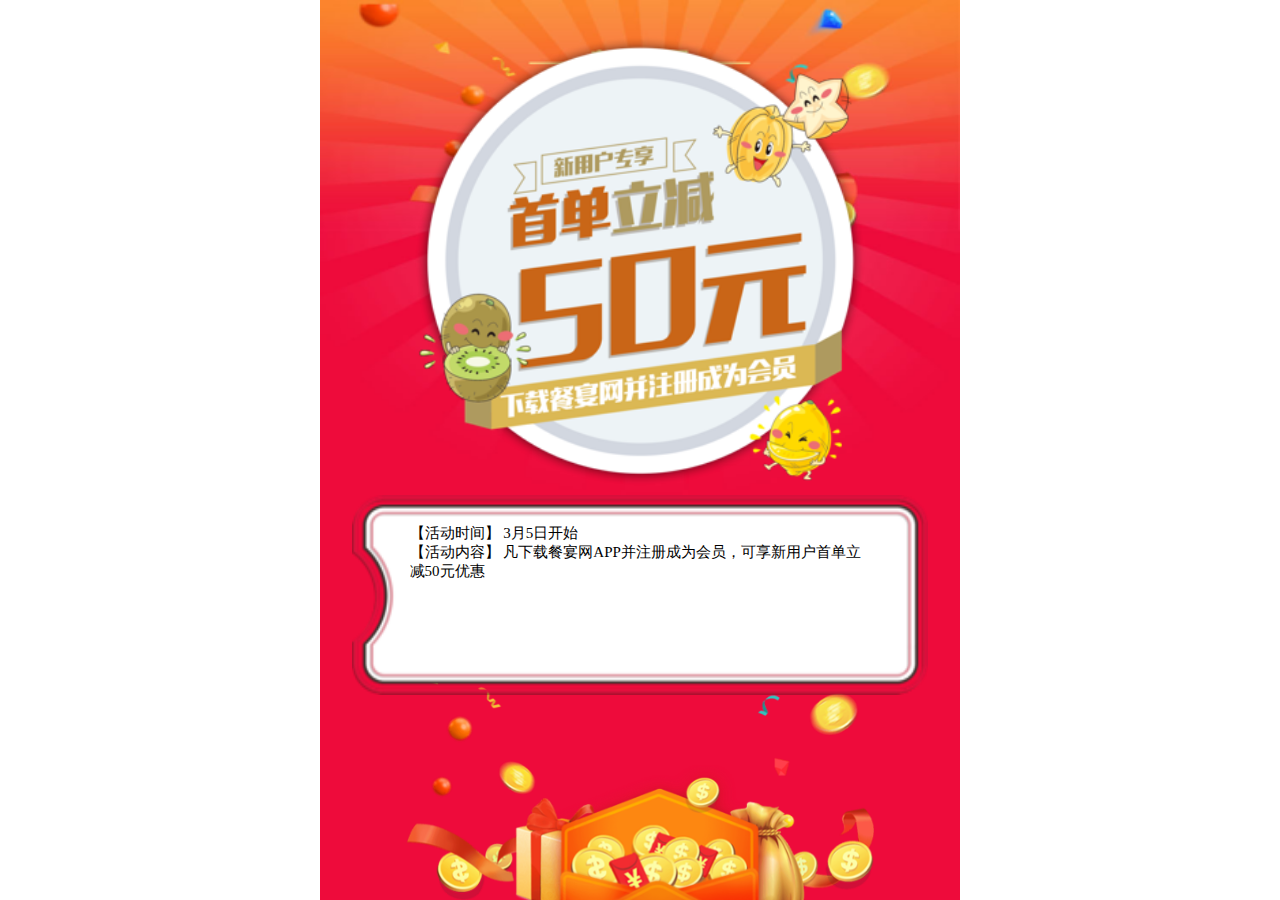
<file: index.html>
<!DOCTYPE html>
<html>

	<head>
		<meta charset="utf-8" />
		<meta name="viewport" content="width=device-width, initial-scale=1,minimum-scale=1, maximum-scale=1, user-scalable=no">
		<title></title>
		<link rel="stylesheet" type="text/css" href="css/first_single.css"/>
		
			
	</head>
	<!--
    	作者：1143896176@qq.com
    	时间：2018-03-05
    	描述：
    -->

	<body>
		<div class="warp">
			<div class="warp-img1">

			</div>
			<div class="warp-img2">
				<div class="warp-font">
					<p id="frist">【活动时间】&nbsp;3月5日开始</p>
					<p>【活动内容】&nbsp;凡下载餐宴网APP并注册成为会员，可享新用户首单立减50元优惠 </p>
				</div>
			</div>
			<div class="warp-img4"></div>

			<div class="warp-img3">

			</div>
		</div>

	</body>

</html>
</file>
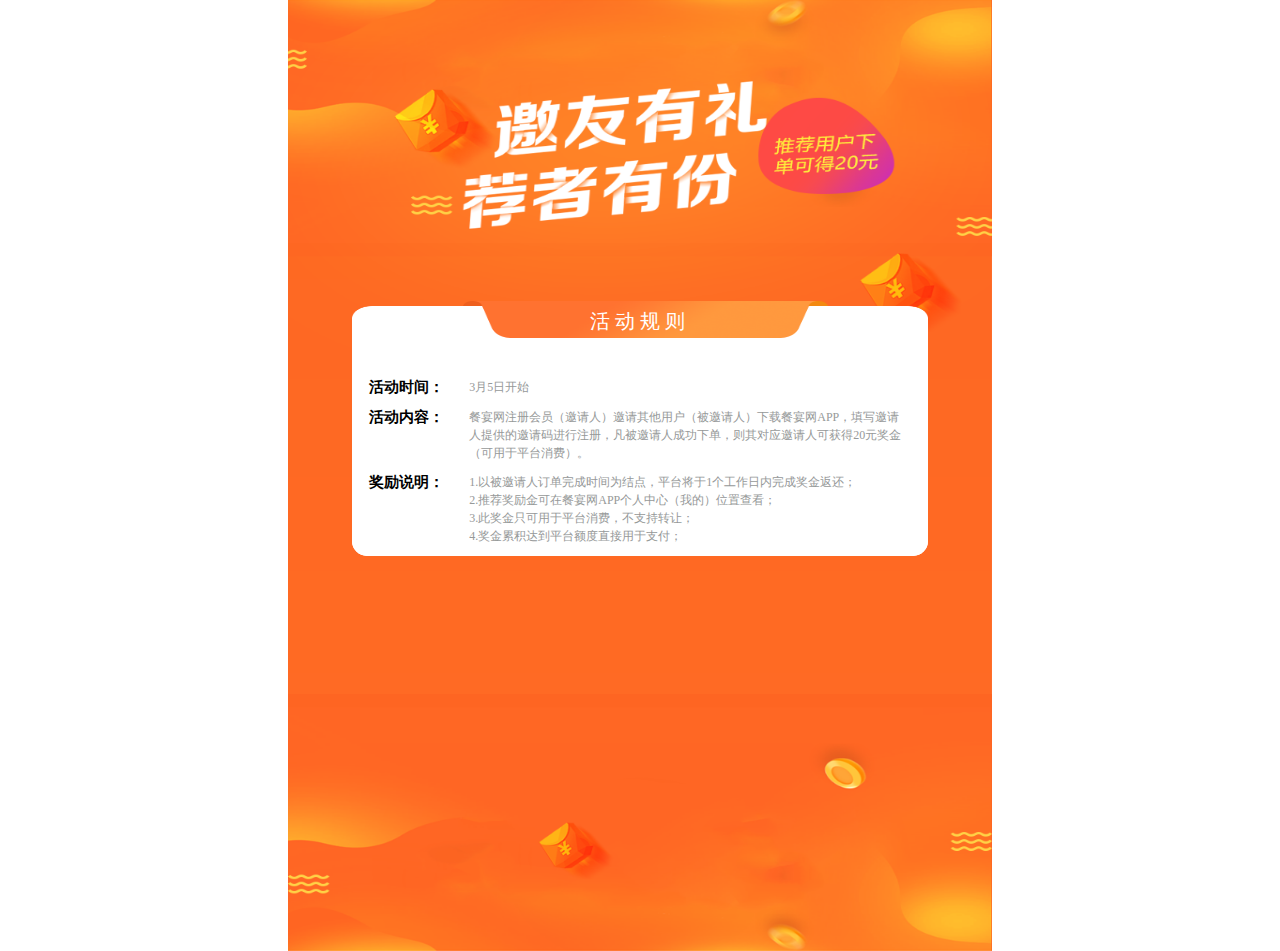
<file: invitation.html>
<!DOCTYPE html>
<html>

	<head>
		<meta charset="UTF-8">
		<meta name="viewport" content="width=device-width, initial-scale=1,minimum-scale=1, maximum-scale=1, user-scalable=no">
		<link rel="stylesheet" type="text/css" href="css/invitation.css" />
		<title></title>
		<style>

		</style>
	</head>

	<body>
		<div class="warp">
			<div class="warp-img1">
				<div class="title">活动规则</div>
				<div class="warp-font">
					<ul>
						<li>
							<div class="quiet">活动时间：</div>
							<div class="dynamic"><span>3月5日开始</span></div>
						</li>
						<li>
							<div class="quiet">活动内容：</div>
							<div class="dynamic"><span>餐宴网注册会员（邀请人）邀请其他用户（被邀请人）下载餐宴网APP，填写邀请人提供的邀请码进行注册，凡被邀请人成功下单，则其对应邀请人可获得20元奖金（可用于平台消费）。</span></div>
						</li>
						<li>
							<div class="quiet">奖励说明：</div>
							<div class="dynamic">
								<span>1.以被邀请人订单完成时间为结点，平台将于1个工作日内完成奖金返还；</span><br>
								<span> 2.推荐奖励金可在餐宴网APP个人中心（我的）位置查看；</span><br>
								<span>3.此奖金只可用于平台消费，不支持转让；</span><br>
								<span>4.奖金累积达到平台额度直接用于支付；</span><br>
							</div>
						</li>
						
					</ul>

				</div>
			</div>
		</div>
	</body>

</html>
</file>
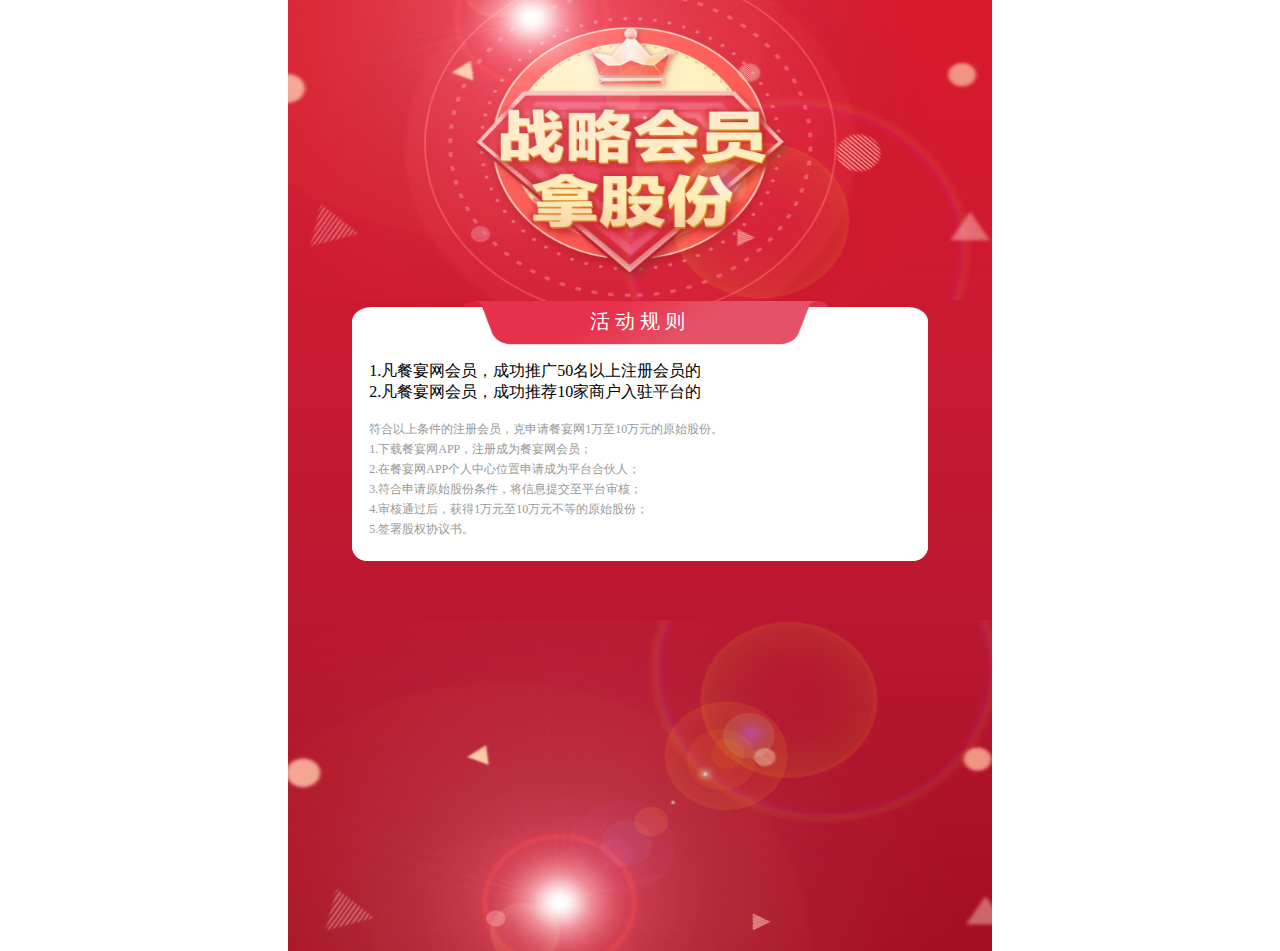
<file: member.html>
<!DOCTYPE html>
<html>

	<head>
		<meta charset="UTF-8">
		<meta name="viewport" content="width=device-width, initial-scale=1,minimum-scale=1, maximum-scale=1, user-scalable=no">
		<link rel="stylesheet" type="text/css" href="css/member.css?version=1" />
		<title></title>
	</head>

	<body>
		<div class="warp">
			<div class="warp-img1">
				<div class="title">活动规则</div>
				<div class="warp-font">
					<p>1.凡餐宴网会员，成功推广50名以上注册会员的</p>
					<p>2.凡餐宴网会员，成功推荐10家商户入驻平台的</p>
					<ul>
						<li><span>符合以上条件的注册会员，克申请餐宴网1万至10万元的原始股份。</span><br>
						<span>1.下载餐宴网APP，注册成为餐宴网会员；</span><br>
						<span>2.在餐宴网APP个人中心位置申请成为平台合伙人；</span><br>
						<span>3.符合申请原始股份条件，将信息提交至平台审核；</span><br>
						<span>4.审核通过后，获得1万元至10万元不等的原始股份；</span><br>
						<span>5.签署股权协议书。</span><br></li>
						
					</ul>

				</div>
			</div>
		</div>
	</body>

</html>
</file>
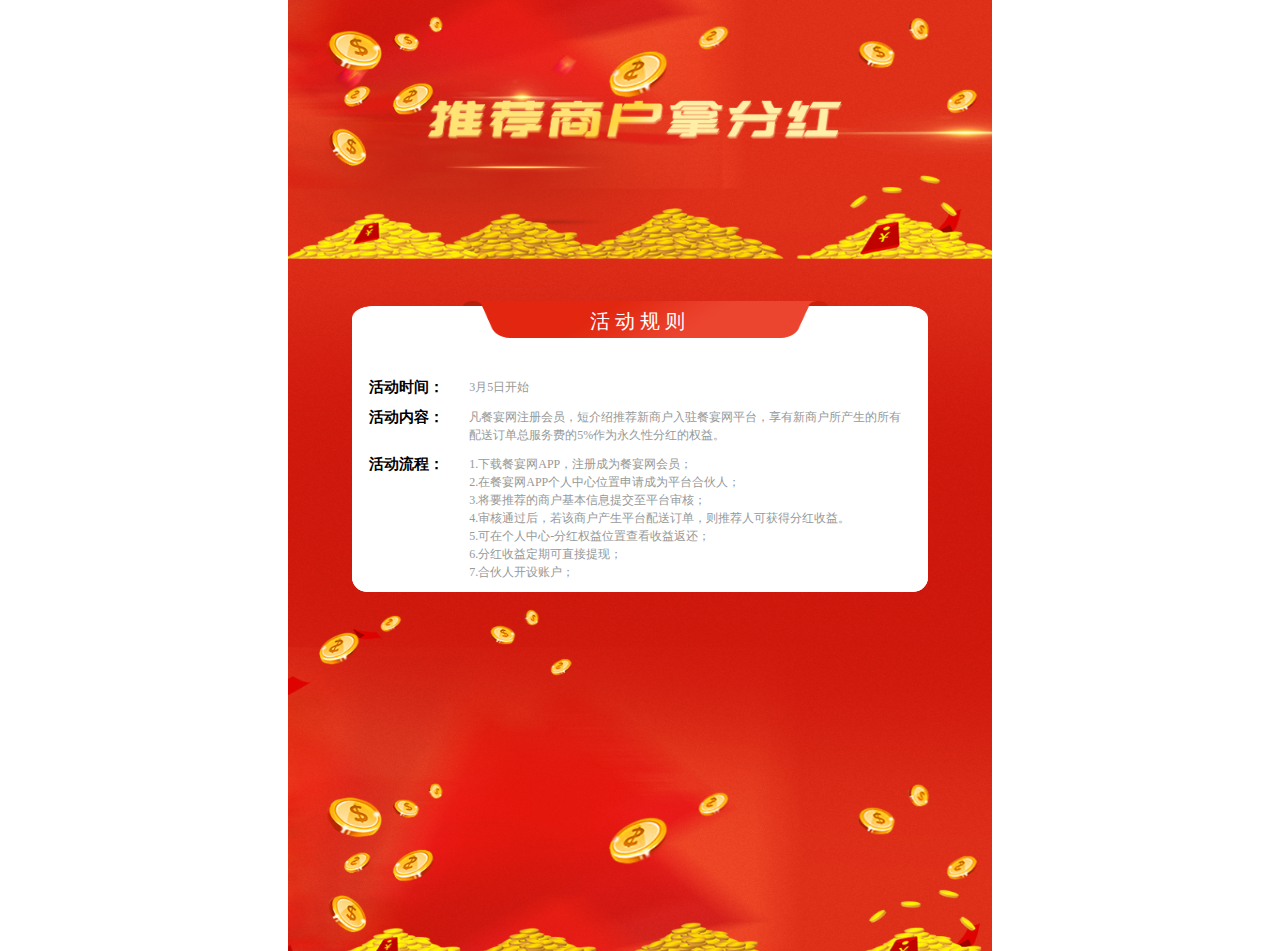
<file: member_two.html>
<!DOCTYPE html>
<html>

	<head>
		<meta charset="UTF-8">
		<meta name="viewport" content="width=device-width, initial-scale=1,minimum-scale=1, maximum-scale=1, user-scalable=no">
		<link rel="stylesheet" type="text/css" href="css/member2.css" />
		<title></title>
		<style>

		</style>
	</head>

	<body>
		<div class="warp">
			<div class="warp-img1">
				<div class="title">活动规则</div>
				<div class="warp-font">
					<ul>
						<li>
							<div class="quiet">活动时间：</div>
							<div class="dynamic"><span>3月5日开始</span></div>
						</li>
						<li>
							<div class="quiet">活动内容：</div>
							<div class="dynamic"><span>凡餐宴网注册会员，短介绍推荐新商户入驻餐宴网平台，享有新商户所产生的所有配送订单总服务费的5%作为永久性分红的权益。</span></div>
						</li>
						<li>
							<div class="quiet">活动流程：</div>
							<div class="dynamic">
								<span>1.下载餐宴网APP，注册成为餐宴网会员；</span><br>
								<span>2.在餐宴网APP个人中心位置申请成为平台合伙人；</span><br>
								<span>3.将要推荐的商户基本信息提交至平台审核；</span><br>
								<span>4.审核通过后，若该商户产生平台配送订单，则推荐人可获得分红收益。</span><br>
								<span>5.可在个人中心-分红权益位置查看收益返还；</span><br>
								<span>6.分红收益定期可直接提现；</span><br>
								<span>7.合伙人开设账户；</span><br>
							</div>
						</li>
						
					</ul>

				</div>
			</div>
		</div>
	</body>

</html>
</file>
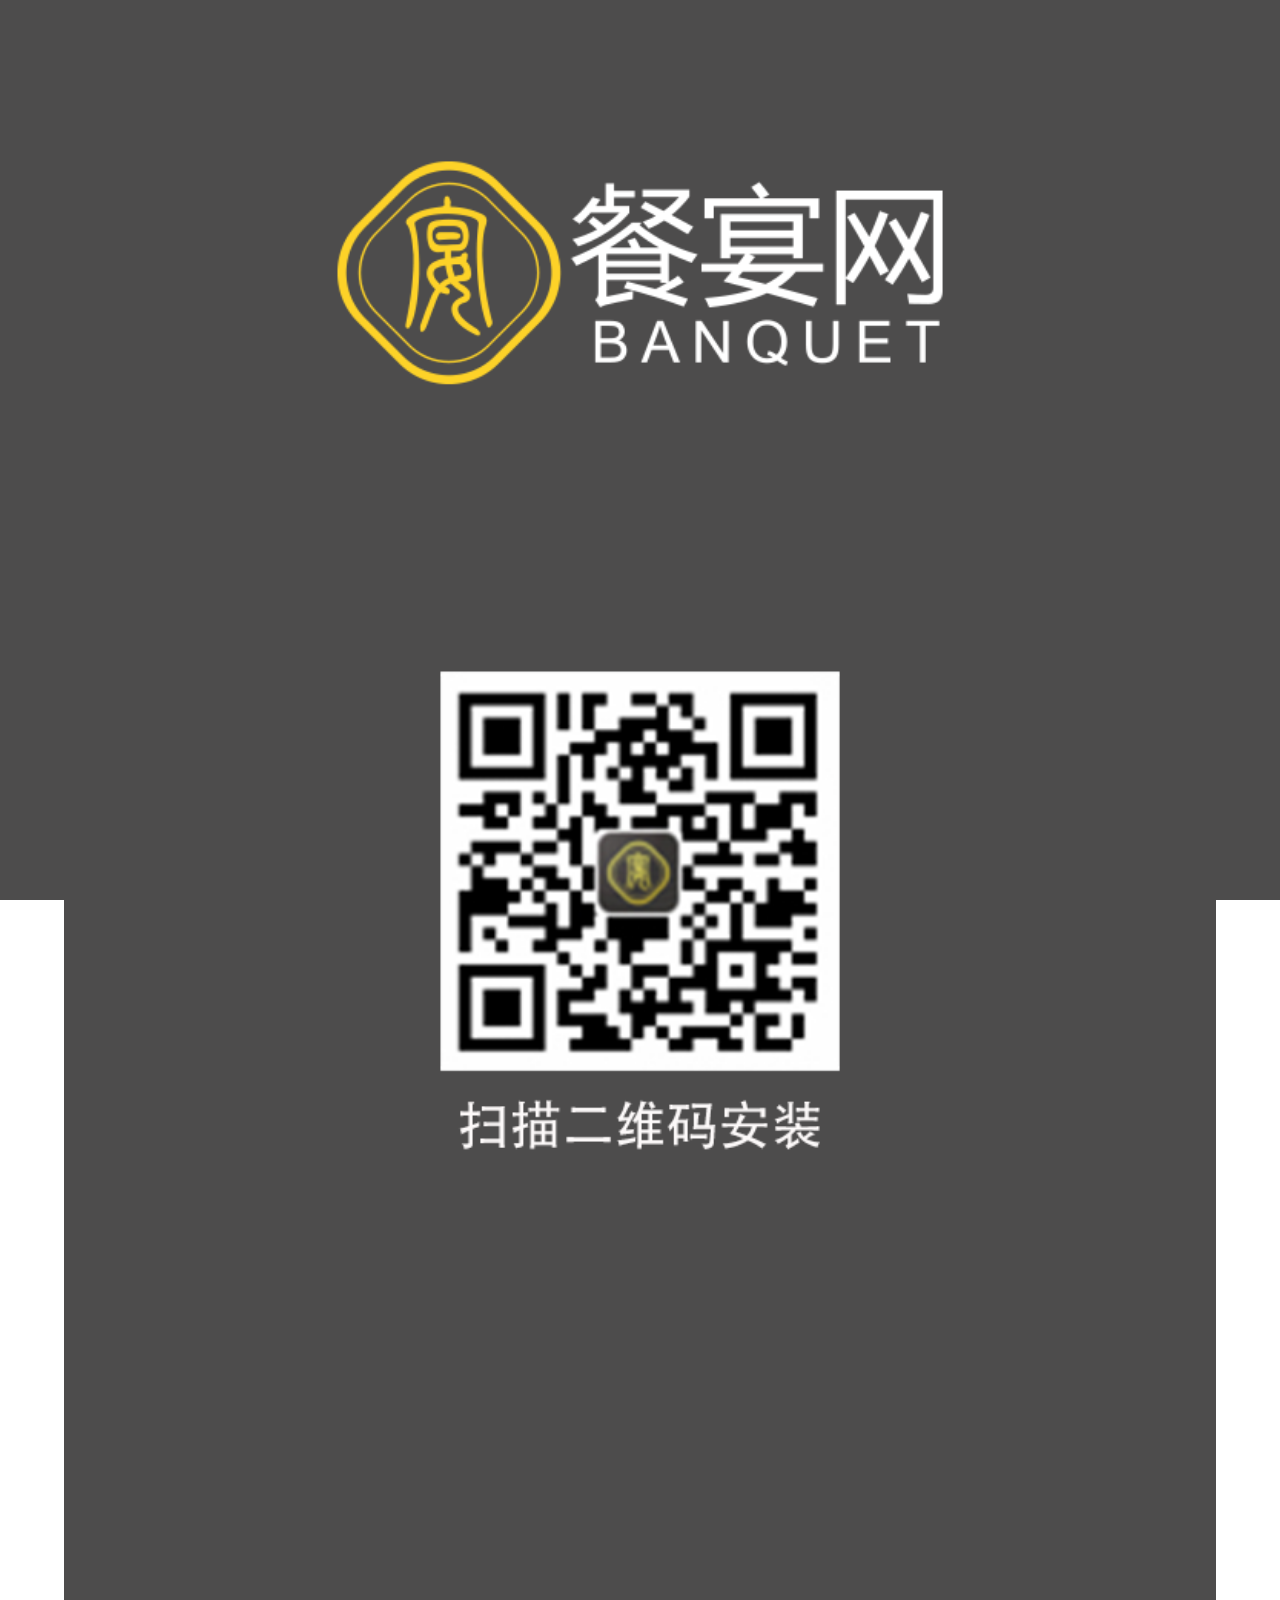
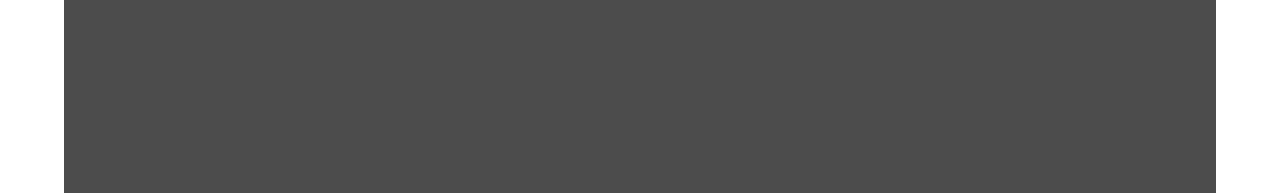
<file: saoma.html>
<!DOCTYPE html>
<html>
<head>
    <meta charset="utf-8" />
    <title>扫码</title>
    <style>
        * {padding: 0px;margin: 0px;}
        html,
        body {height: 100%;width: 100%;}
    </style>
</head>
<body>
<div class="warp " style="width:100%;height:100%;background:#4d4c4c ;">
    <img src="img/saoma.png" alt="" style="display:block;margin: 0 auto;width: 90%;">
</div>
</body>
</html>
</file>
<file: css/first_single.css>
* {
	padding: 0px;
	margin: 0px;
}

html,
body {
	height: 100%;
	width: 100%;
}


/**
 * 横屏
 */

@media only screen and (min-width: 1000px) and (max-width: 1600px) and (orientation: landscape) {
	.warp {
		margin: 0 auto;
		width: 50%;
	}
}


/**
 * 竖屏
 */

@media only screen and (min-width: 1000px) and (max-width: 1600px) and (orientation: portrait) {
	.warp {
		margin: 0 auto;
		width: 70%;
	}
}

@media only screen and (min-width: 500px) and (max-width: 1000px) {
	.warp {
		width: 70%;
	}
}

@media only screen and (min-width: 300px) and (max-width: 500px) {
	.warp {
		margin: 0 auto;
		width: 100%;
		max-width: 500px;
	}
}

.warp {
	margin: 0 auto;
	background: url(../img/2B4048B9-ACE7-458F-A6E1-3AB07B873BA9@1x.png) no-repeat center;
	height: 100%;
	background-size: 100% 100%;
	position: relative;
}

.warp-img1 {
	background: url(../img/97FA9041-AADD-4075-BA83-AF857771CD7B@1x.png)no-repeat center;
	background-size: contain;
	width: 90%;
	height: 50%;
	position: absolute;
	top: 4%;
	left: 5%;
}

.warp-img4 {
	background: url(../img/9827D4F1-EB76-499E-9841-7BE22E58CEDA@2x.png)no-repeat center;
	background-size: contain;
	width: 90%;
	height: 30%;
	position: absolute;
	bottom: 0%;
	left: 5%;
}

.warp-img2 {
	background: url(../img/4BFF3D55-7623-4B2A-8980-039B15A1B481@1x.png)no-repeat center;
	background-size: 100% 100%;
	/*height:15%;*/
	width: 90%;
	height: 20%;
	position: absolute;
	top: 55%;
	left: 5%;
	z-index: 1;
	padding-bottom: 20px;
	overflow-y: scroll;
}

::-webkit-scrollbar {
	display: none;
}

.warp-font {
	width: 80%;
	height: 80%;
	margin: 0 auto;
	margin-top: 5%;
	overflow-y: scroll;
	font-family: "微软雅黑";
	font-size: 15px;
}

.warp-img3 {
	background: url(../img/A6941BDE-4852-4495-A0CC-B7CC9554F123@2x.png)no-repeat center;
	background-size: contain;
	height: 15%;
	width: 100%;
	position: absolute;
	bottom: 0%;
	left: 0%;
	z-index: 1;
}

body {
	moz-user-select: -moz-none;
	-moz-user-select: none;
	-o-user-select: none;
	-khtml-user-select: none;
	-webkit-user-select: none;
	-ms-user-select: none;
	user-select: none;
}
</file>
<file: css/invitation.css>
* {
		margin: 0;
		padding: 0;
	}
	
	html,
	body {
		width: 100%;
		height: 100%;
	}
	
	.warp {
		min-width: 300px;
		background: url(../img/773030493434308447.png);
		margin: 0 auto;
		background-size: 100% 100%;
		min-height: 100%;
		padding-top:1px;
		padding-left: 8%;
		padding-bottom: 50px;
	}
	
	.warp-img1 {
		margin-top: 220px;
		background: url(../img/779124393661802622.png)no-repeat ;
		background-position: top 0px;
		background-size: 100% 300px;
		width: 90%;
		z-index: 1;
		font-family: "微软雅黑";
		border-bottom-left-radius:15px ;
		border-bottom-right-radius:15px ;
	}
	
	@media only screen and (min-width: 1000px) and (max-width: 1600px) and (orientation: landscape) {
		.warp {
			margin: 0 auto;
			width: 50%;
			padding-left:5% ;
		}
		.warp-img1 {
		margin-top: 300px;
		}
	}
	
	@media only screen and (min-width: 1000px) and (max-width: 1600px) and (orientation: portrait) {
		.warp {
			margin: 0 auto;
			width: 70%;
		}
		.warp-img1 {
		margin-top: 400px;
		}
	}
	
	@media only screen and (min-width: 500px) and (max-width: 1000px) {
		.warp {
			width: 70%;
		}
	}
	
	@media only screen and (min-width: 300px) and (max-width: 500px) {
		.warp {
			margin: 0 auto;
			width: 92%;
			max-width: 500px;
		}
	}
	
	.warp-font {
		width: 94%;
		height: 70%;
	}
	
	::-webkit-scrollbar {
		display: none;
	}
	
	.title {
		height: 10%;
		width: 90%;
		text-align: center;
		font-size: 20px;
		color: #fff;
		line-height: 40px;
		letter-spacing: 5px;
		padding-bottom: 10px;
		padding-left: 5%;
	}
	
	.warp-font ul {
		padding-top: 5%;
		
	}
	.warp-font{
		background: #FFFFFF;
		min-height: 200px;
		padding:0px 3%;
		border-bottom-left-radius:15px ;
		border-bottom-right-radius:15px ;
		
	}
	li {
		font-size: 15px;
		color: black;
		background-color: #FFFFFF;
		list-style: none;
		padding-bottom: 2%;
		display: flex;
		flex-flow: row;
	}
	li>.quiet{
		font-weight: bold;
	}
	.dynamic {
		width: 100%;
	}
	
	.quiet {
		min-width: 80px;
		width: 30%;
		max-width: 100px;
	}
	
	span {
		font-size: 12px;
		color: #969999;
	}
	
	body {
		moz-user-select: -moz-none;
		-moz-user-select: none;
		-o-user-select: none;
		-khtml-user-select: none;
		-webkit-user-select: none;
		-ms-user-select: none;
		user-select: none;
	}
</file>
<file: css/member.css>
* {
		margin: 0;
		padding: 0;
	}
	
	html,
	body {
		width: 100%;
		height: 100%;
	}
	
	.warp {
		min-width: 300px;
		background: url(../img/532641647446059210.png);
		margin: 0 auto;
		background-size: 100% 100%;
		min-height: 100%;
		padding-top:1px;
		padding-left: 8%;
		padding-bottom: 50px;
	}
	
	.warp-img1 {
		background: url(../img/38791480642605436.png)no-repeat ;
		background-position: top 0px;
		background-size: 100% 300px;
		width: 90%;
		margin-top: 270px;
		border-bottom-left-radius:15px ;
		border-bottom-right-radius:15px ;
		font-family: "微软雅黑";
	}
	
	@media only screen and (min-width: 1000px) and (max-width: 1600px) and (orientation: landscape) {
		.warp {
			margin: 0 auto;
			width: 50%;
			padding-left:5% ;
		}
		.warp-img1 {
		margin-top: 300px;
		
		}
	}
	
	@media only screen and (min-width: 1000px) and (max-width: 1600px) and (orientation: portrait) {
		.warp {
			margin: 0 auto;
			width: 70%;
		}
		.warp-img1 {
		margin-top: 400px;
		}
	}
	
	@media only screen and (min-width: 500px) and (max-width: 1000px) {
		.warp {
			width: 70%;
		}
	}
	
	@media only screen and (min-width: 300px) and (max-width: 500px) {
		.warp {
			margin: 0 auto;
			width: 92%;
			max-width: 500px;
		}
	}
	
	.warp-font {
		width: 94%;
		height: 70%;
		
	}
	
	::-webkit-scrollbar {
		display: none;
	}
	
	.title {
		height: 10%;
		width: 90%;
		text-align: center;
		font-size: 20px;
		color: #fff;
		line-height: 40px;
		letter-spacing: 5px;
		padding-bottom: 20px;
		padding-left: 5%;
	}
	
	.warp-font ul {
		padding-top: 3%;
		color: #969999;
		font-size: 12px;
		line-height: 20px;
	}
	.warp-font{
		background: #FFFFFF;
		min-height: 200px;
		padding:0px 3%;
		border-bottom-left-radius:15px ;
		border-bottom-right-radius:15px ;
		
	}
	
	li {
		list-style: none;
	}
	
	body {
		moz-user-select: -moz-none;
		-moz-user-select: none;
		-o-user-select: none;
		-khtml-user-select: none;
		-webkit-user-select: none;
		-ms-user-select: none;
		user-select: none;
	}
</file>
<file: css/member2.css>
* {
		margin: 0;
		padding: 0;
	}
	
	html,
	body {
		width: 100%;
		height: 100%;
	}
	
	.warp {
		min-width: 300px;
		background: url(../img/战略会员.png);
		margin: 0 auto;
		background-size: 100% 100%;
		min-height: 100%;
		padding-top:1px;
		padding-left: 8%;
		padding-bottom: 50px;
	}
	
	.warp-img1 {
		margin-top: 220px;
		background: url(../img/战略文字.png)no-repeat ;
		background-position: top 0px;
		background-size: 100% 300px;
		width: 90%;
		z-index: 1;
		font-family: "微软雅黑";
		border-bottom-left-radius:15px ;
		border-bottom-right-radius:15px ;
	}
	
	@media only screen and (min-width: 1024px) and (max-width: 2000px) and (orientation: landscape) {
		.warp {
			margin: 0 auto;
			width: 50%;
			padding-left:5% ;
		}
		.warp-img1 {
		margin-top: 300px;
		}
	}
	
	@media only screen and (min-width: 1024px) and (max-width: 2000px) and (orientation: portrait) {
		.warp {
			margin: 0 auto;
			width: 70%;
		}
		.warp-img1 {
		margin-top: 400px;
		}
	}
	
	@media only screen and (min-width: 500px) and (max-width: 1024px)and(orientation:portrait) {
		.warp {
			width: 70%;
		}
		.warp-img1 {
		margin-top: 400px;
		}
	}
	@media only screen and (min-width: 500px) and (max-width: 1024px) {
		.warp {
			width: 70%;
		}
	}
	
	@media only screen and (min-width: 300px) and (max-width: 500px) {
		.warp {
			margin: 0 auto;
			width: 92%;
			max-width: 500px;
		}
	}
	
	.warp-font {
		width: 94%;
		height: 70%;
	}
	
	::-webkit-scrollbar {
		display: none;
	}
	
	.title {
		height: 10%;
		width: 90%;
		text-align: center;
		font-size: 20px;
		color: #fff;
		line-height: 40px;
		letter-spacing: 5px;
		padding-bottom: 10px;
		padding-left: 5%;
	}
	
	.warp-font ul {
		padding-top: 5%;
		
	}
	.warp-font{
		background: #FFFFFF;
		min-height: 200px;
		padding:0px 3%;
		border-bottom-left-radius:15px ;
		border-bottom-right-radius:15px ;
		
	}
	li {
		font-size: 15px;
		color: black;
		background-color: #FFFFFF;
		list-style: none;
		padding-bottom: 2%;
		display: flex;
		flex-flow: row;
	}
	li>.quiet{
		font-weight: bold;
	}
	.dynamic {
		width: 100%;
	}
	
	.quiet {
		min-width: 80px;
		width: 30%;
		max-width: 100px;
	}
	
	span {
		font-size: 12px;
		color: #969999;
	}
	
	body {
		moz-user-select: -moz-none;
		-moz-user-select: none;
		-o-user-select: none;
		-khtml-user-select: none;
		-webkit-user-select: none;
		-ms-user-select: none;
		user-select: none;
	}
</file>
